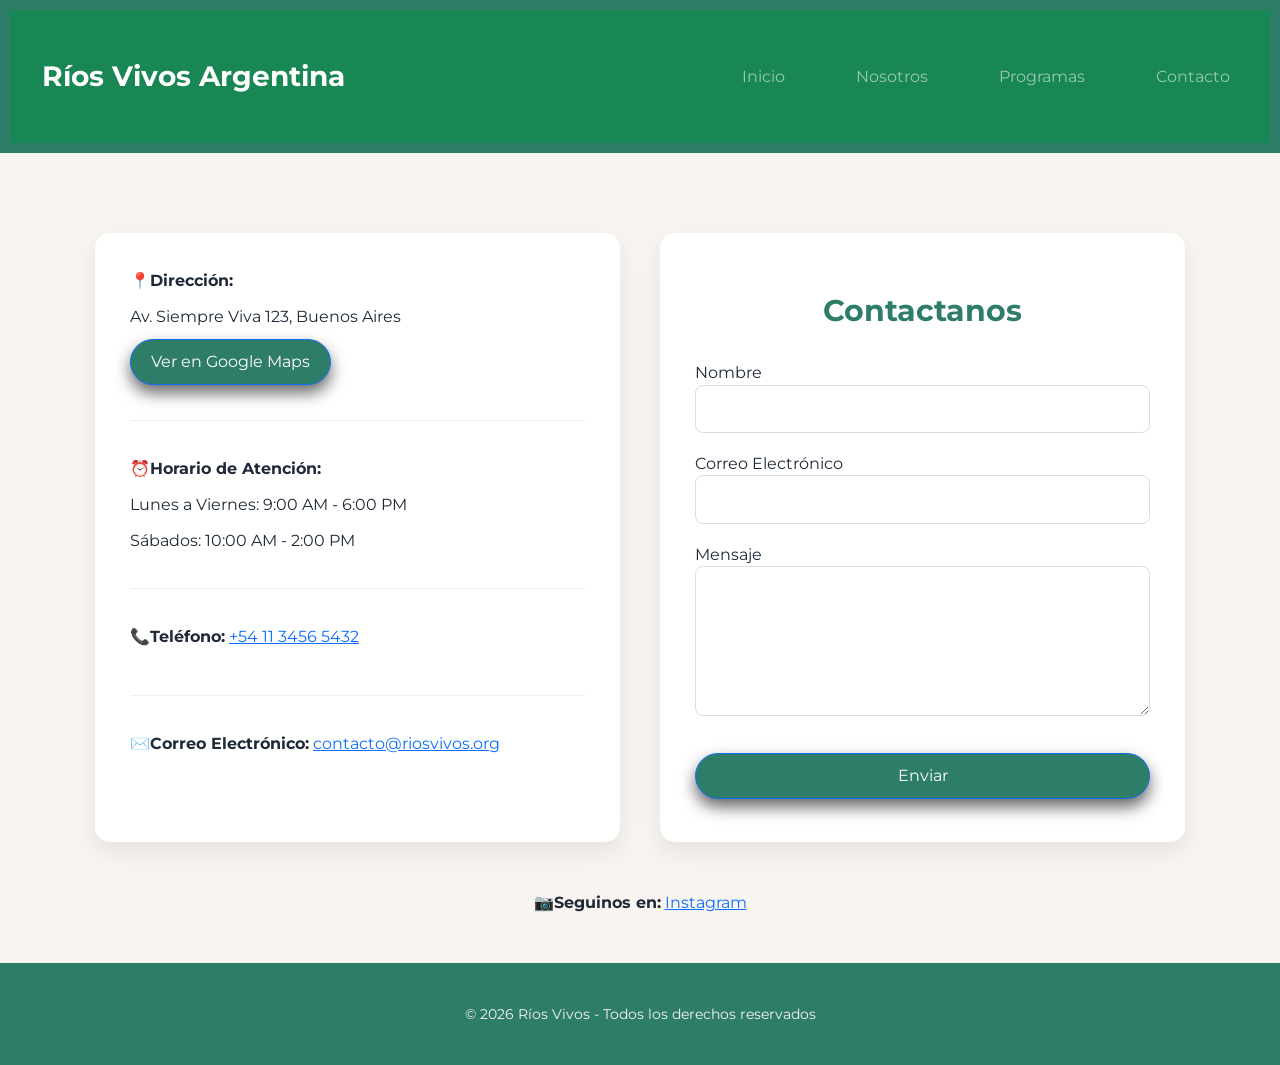
<file: contacto.html>
<!DOCTYPE html>
<html lang="es">
<head>
  <meta charset="UTF-8">
  <meta name="viewport" content="width=device-width, initial-scale=1.0">
  <title>Contacto | Ríos Vivos Argentina</title>

    <link rel="preconnect" href="https://fonts.googleapis.com">
    <link rel="preconnect" href="https://fonts.gstatic.com" crossorigin>
    <link href="https://fonts.googleapis.com/css2?family=Montserrat:ital,wght@0,100..900;1,100..900&display=swap" rel="stylesheet">
    <link href="https://cdn.jsdelivr.net/npm/bootstrap@5.3.8/dist/css/bootstrap.min.css" rel="stylesheet" integrity="sha384-sRIl4kxILFvY47J16cr9ZwB07vP4J8+LH7qKQnuqkuIAvNWLzeN8tE5YBujZqJLB" crossorigin="anonymous">
    <link rel="stylesheet" href="CSS/Estilos.css">
</head>
<body>

  <!-- HEADER con Navbar Bootstrap -->

      <header class="sticky-top">
        <nav class="navbar navbar-expand-lg navbar-dark bg-success">
          <div class="container-fluid">

            <!-- nombre de la ONG en el header -->
            <a class="navbar-brand fw-bold fs-3" href="index.html">Ríos Vivos Argentina</a>

            <!-- Botón hamburguesa -->
            <button class="navbar-toggler" type="button" data-bs-toggle="collapse" 
              data-bs-target="#navbarNav" aria-controls="navbarNav" aria-expanded="false" 
              aria-label="Toggle navigation">
              <span class="navbar-toggler-icon"></span>
            </button>

            <!-- Menú de navegación -->
          <div class="collapse navbar-collapse" id="navbarNav">
            <ul class="navbar-nav ms-auto">
                  <li class="nav-item"><a class="nav-link" href="index.html">Inicio</a></li>
                  <li class="nav-item"><a class="nav-link" href="nosotros.html">Nosotros</a></li>
                  <li class="nav-item"><a class="nav-link" href="programas.html">Programas</a></li>
                  <li class="nav-item"><a class="nav-link" href="contacto.html">Contacto</a></li>
                </ul>   
          </div>
        </div>
      </nav>
    </header>
  
 <!-- MAIN con sección de contacto -->
<main>
    <section class="contacto-contenedor">

     <!-- Información de contacto -->
    <div class="info-contacto">

      <div class="bloque-contacto">
        <p>📍<b>Dirección:</b></p>
        <p>Av. Siempre Viva 123, Buenos Aires</p>
        <a href="https://www.google.com/maps/search/?api=1&query=Av+Siempre+Viva+123+Buenos+Aires"
        class="btn btn-primary" target="_blank">Ver en Google Maps</a>
      </div>
    
      <div class="bloque-contacto">
        <p>⏰<b>Horario de Atención:</b></p>
        <p>Lunes a Viernes: 9:00 AM - 6:00 PM</p>
        <p>Sábados: 10:00 AM - 2:00 PM</p>
      </div>

      <div class="bloque-contacto">
        <p>📞<b>Teléfono:</b>
        <a href="tel:+541134565432">+54 11 3456 5432</a></p>
      </div>

      
      <div class="bloque-contacto">
        <p>✉️<b>Correo Electrónico:</b>
        <a href="mailto:contacto@riosvivos.org">contacto@riosvivos.org</a></p>
      </div>
    </div>

    <!-- Formulario de contacto -->
    <div class="formulario-contacto">

        <h2><b>Contactanos</b></h2>

        <form id="formularioContacto">

          <label for="nombre">Nombre</label>
          <input type="text" id="nombre">

          <label for="email">Correo Electrónico</label>
          <input type="email" id="email">

          <label for="mensajeTexto">Mensaje</label>
          <textarea id="mensajeTexto"></textarea>

          <!-- Botón Bootstrap -->
          <button type="submit" class="btn btn-primary">Enviar</button>

          <!-- Mensaje de confirmación -->
          <p id="mensaje"></p>
        </form>
    </div>

    </section>
  <aside class="redes">
    <p>📷<b>Seguinos en:</b>
      <a href="https://instagram.com/riosvivosarg" target="_blank" rel="noopener noreferrer">
        Instagram
      </a>
    </p>
  </aside>
  </main>
  
  <footer>
    <p><small>&copy; 2026 Ríos Vivos - Todos los derechos reservados </small></p>
  </footer>

    <script src="https://cdn.jsdelivr.net/npm/bootstrap@5.3.8/dist/js/bootstrap.bundle.min.js" integrity="sha384-FKyoEForCGlyvwx9Hj09JcYn3nv7wiPVlz7YYwJrWVcXK/BmnVDxM+D2scQbITxI" crossorigin="anonymous"></script>
    <script src="js/main.js"></script>

</body>
</html>
</file>
<file: CSS/Estilos.css>
/* ====================================
   ESTILOS.CSS - RÍOS VIVOS ARGENTINA
   ==================================== */

/* === Variables CSS === */
:root{
    --verde-principal: #2e7d69;
    --verde-claro: #4ade80;
    --azul-agua: #0288D1;
    --rojo-accion: #FA421B;
    --beige-fondo: #f8f5f0;
    --texto: #1f2937;
    --fuente: 'Montserrat', sans-serif;
}

/* === Reset básico === */
*{
    box-sizing: border-box;
    margin: 0;
    padding: 0;
}

html{
    height:100%;

}


/* Personalización de Bootstrap Navbar */
.navbar {
    padding: 1.2rem 0;
}

.navbar-brand {
    font-size: 1.8rem;
    font-weight: 700;
}


/* === Hero === */
#hero {
    position: relative;
    height: 500px;
}

#hero img {
    height: 100%;
    object-fit: cover;
}


/* === Cards Bootstrap personalizadas === */
.card {
    transition: all 0.3s ease;
    border: none;
    box-shadow: 0 5px 15px rgba(0,0,0,0.08);
}

.card:hover {
    transform: translateY(-8px);
    box-shadow: 0 15px 25px rgba(46, 125, 105, 0.2);
}

/* === Footer === */
footer{
    background-color: var(--verde-principal);
    font-family: var(--fuente);
    color: var(--beige-fondo);
    text-align: center;
    padding: 30px;
    margin: 0;
}

/* === Utilidades extras === */
.btn-warning {
    background-color: var(--rojo-accion);
    border-color: var(--rojo-accion);
}

.btn-warning:hover {
    background-color: #d93a18;
    border-color: #d93a18;
}

/* ======================================
ESTRUCTURA GENERAL
====================================== */ 

body { 
  background-color: var(--beige-fondo);       
  color: var(--texto); 
  font-family:var(--fuente); 
  font-size: 16px; 
  line-height: 1.6; 
  margin: 0; 
} 

main{ 
  padding: 15px; 
  margin: 25px auto; 
  max-width: 1200px; 
  flex:1; 
}

section{ 
  line-height: 1.4; 
  padding: 15px; 
  margin: 25px;
} 

/* ======================================
ENLACES
====================================== */

nav a{ 
  color: var(--beige-fondo); 
  margin: 20px; 
} 

a:hover{ 
  color: var(--rojo-accion); 
} 

nav ul {
  list-style: none; 
  padding: 0;
  margin: 0;
  display: flex;   
  justify-content: center;
  gap: 15px; 
}

nav li {
  display: inline; 
}


/* ======================================
ENCABEZADO Y MENÚ DE NAVEGACIÓN
====================================== */ 

header { 
  background-color: var(--verde-principal);   
  font-family: var(--fuente); 
  color: var(--beige-fondo); 
  padding: 10px; 
  position: sticky; 
  top: 0; 
  z-index: 1000;
} 

nav{
  text-align: center;
}

.nav-link:hover{
  color: var(--rojo-accion);
}


/* ======================================
TIPOGRAFIA
====================================== */ 

p { 
  line-height: 1.6; 
  font-family: var(--fuente); 
  margin: 8px 0; 
} 


h1 { 
  font-family: var(--fuente); 
  font-size: 40px; 
  color: var(--verde-principal); 
  margin-bottom: 30px; 
  line-height: 1.2; 
  text-align: center;
} 

h2 { 
  font-size: 24px; 
  color: var(--verde-principal); 
  text-align: center;
  font-size: 30px;
  padding: 25px;
} 

/* ======================================
PÁGINA DE CONTACTO: Organiza la información de contacto
y el formulario utilizando Flexbox. 
====================================== */ 

.contacto-contenedor{ 
  display: flex; 
  justify-content: space-between; 
  align-items: stretch;
  gap: 40px; 
  flex-wrap: wrap; 
} 

.info-contacto p {
    margin: 0 0 10px 0;
}

.info-contacto a {
display: inline-block;
margin-bottom: 10px;
}

.formulario-contacto button{
background-color: var(--verde-principal);
width:100%;
margin-top:10px;
} 

.info-contacto,.formulario-contacto{ 
    flex: 1; 
    min-width: 330px;
    background: white;
    padding: 35px;
    border-radius: 15px;
    box-shadow: 0 10px 25px rgba(0,0,0,.08);

} 

.formulario-contacto input,
.formulario-contacto textarea{

    width:100%;
    padding:12px 15px;
    border:1px solid #ddd;
    border-radius:8px;
    margin-bottom:20px;
    font-family:var(--fuente);
}

.bloque-contacto{
    margin-bottom:35px;
    padding-bottom:25px;
    border-bottom:1px solid #eee;
}

.bloque-contacto:last-child {
    border-bottom: none;   
    margin-bottom: 0;      
    padding-bottom: 0;
}

textarea{
    min-height:150px;
}



/* ======================================
BOTONES: Estilos para los botones principales
y su efecto al pasar el cursor. 
====================================== */ 

.btn-primary{ 
  background-color: var(--verde-principal);         
  border-radius: 30px; 
  padding:10px 20px; 
  box-shadow:0 8px 16px 0 rgba(0,0,0,0.6)
} 

.btn-primary:hover{ 
  background-color: var(--rojo-accion);       
  border-color: var(--beige-fondo);
  transform: translateY(-2px); 
  transition: 0.3s; 
} 

/* ======================================
REDES SOCIALES
====================================== */ 

.redes{ 
  display: flex; 
  justify-content: center; 
  gap: 20px; 
  text-align: center; 
} 

/* ======================================
MENSAJES DE VALIDACIÓN: Colores para indicar si el envío
del formulario fue exitoso o tuvo errores. 
====================================== */ 
.exito{
  color: green; 
  font-weight: bold; 
  text-align: center;
  margin-top: 20px; 
  padding-top: 25px;
  font-style: italic;
} 

.error{
    color:red;
    font-weight: bold;
    text-align:center;
    margin-top: 20px;
    padding-top: 25px;
    font-style: italic; 
}
</file>
